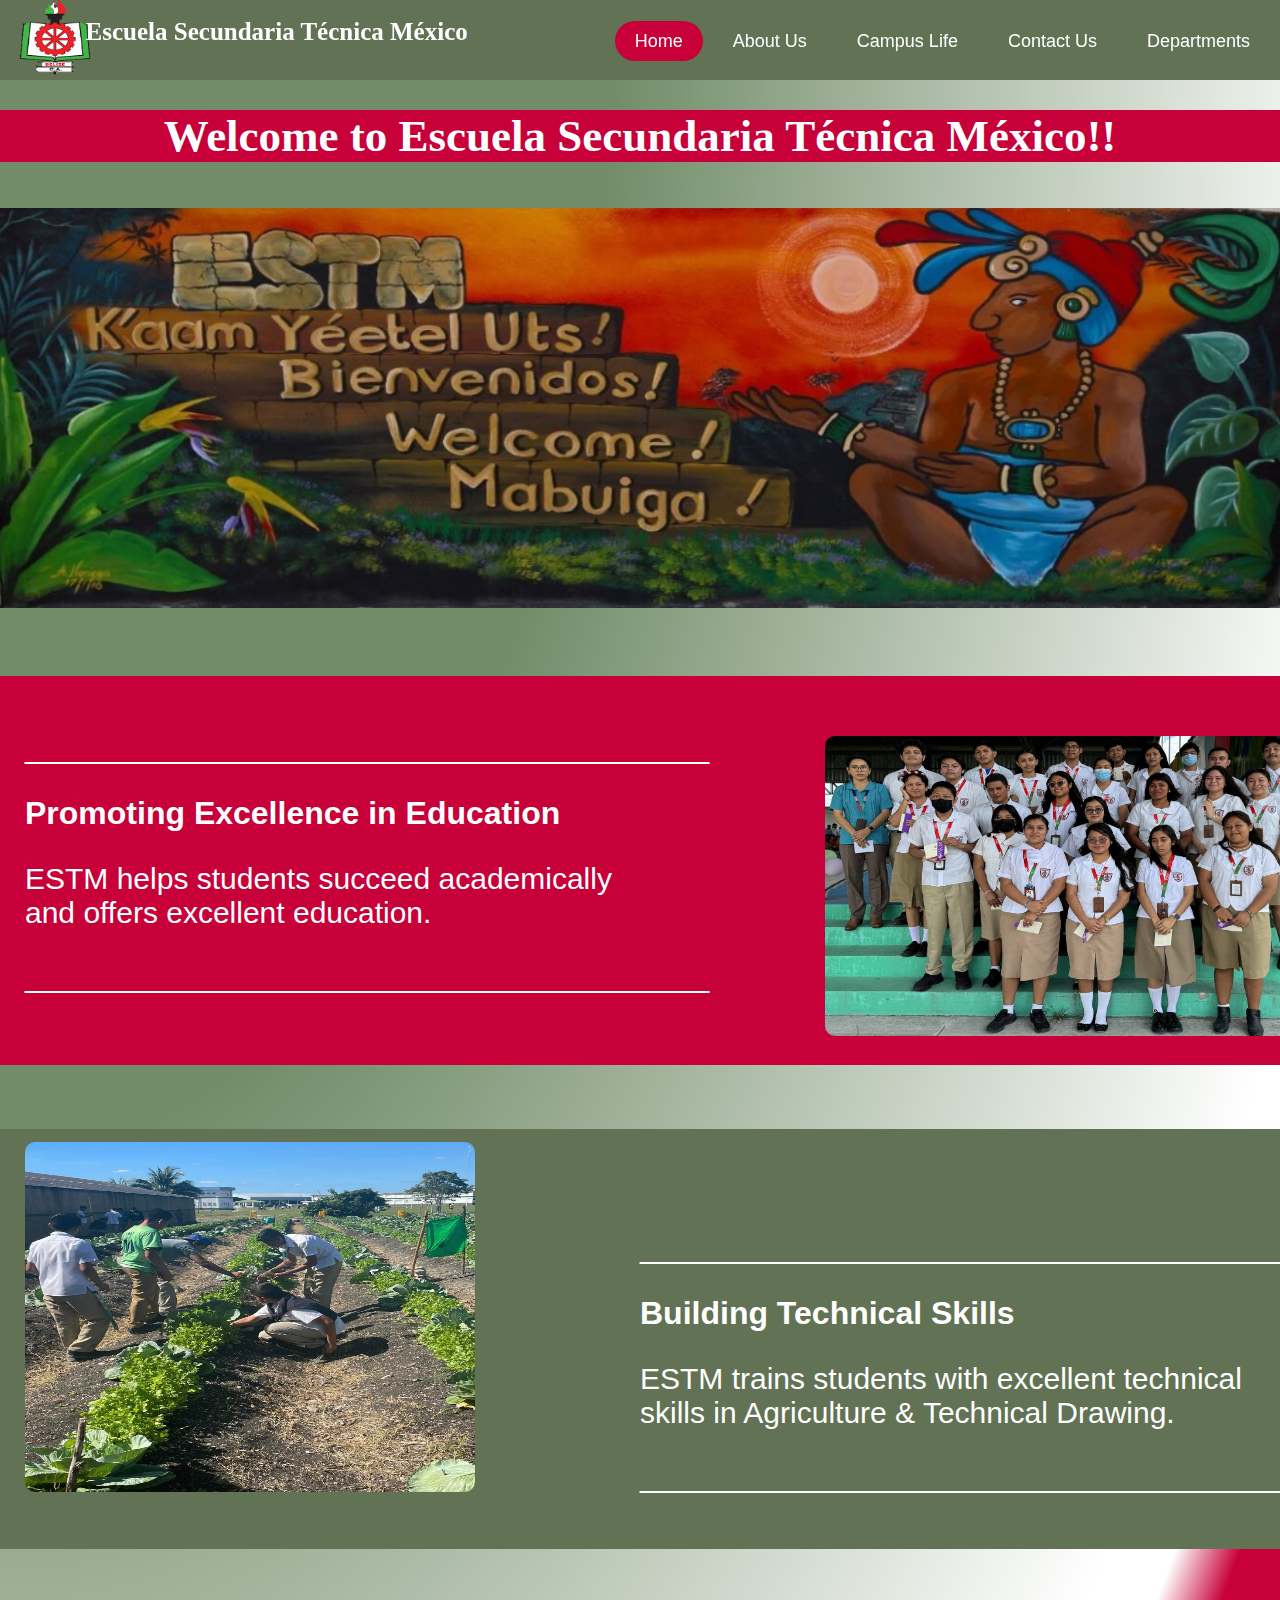
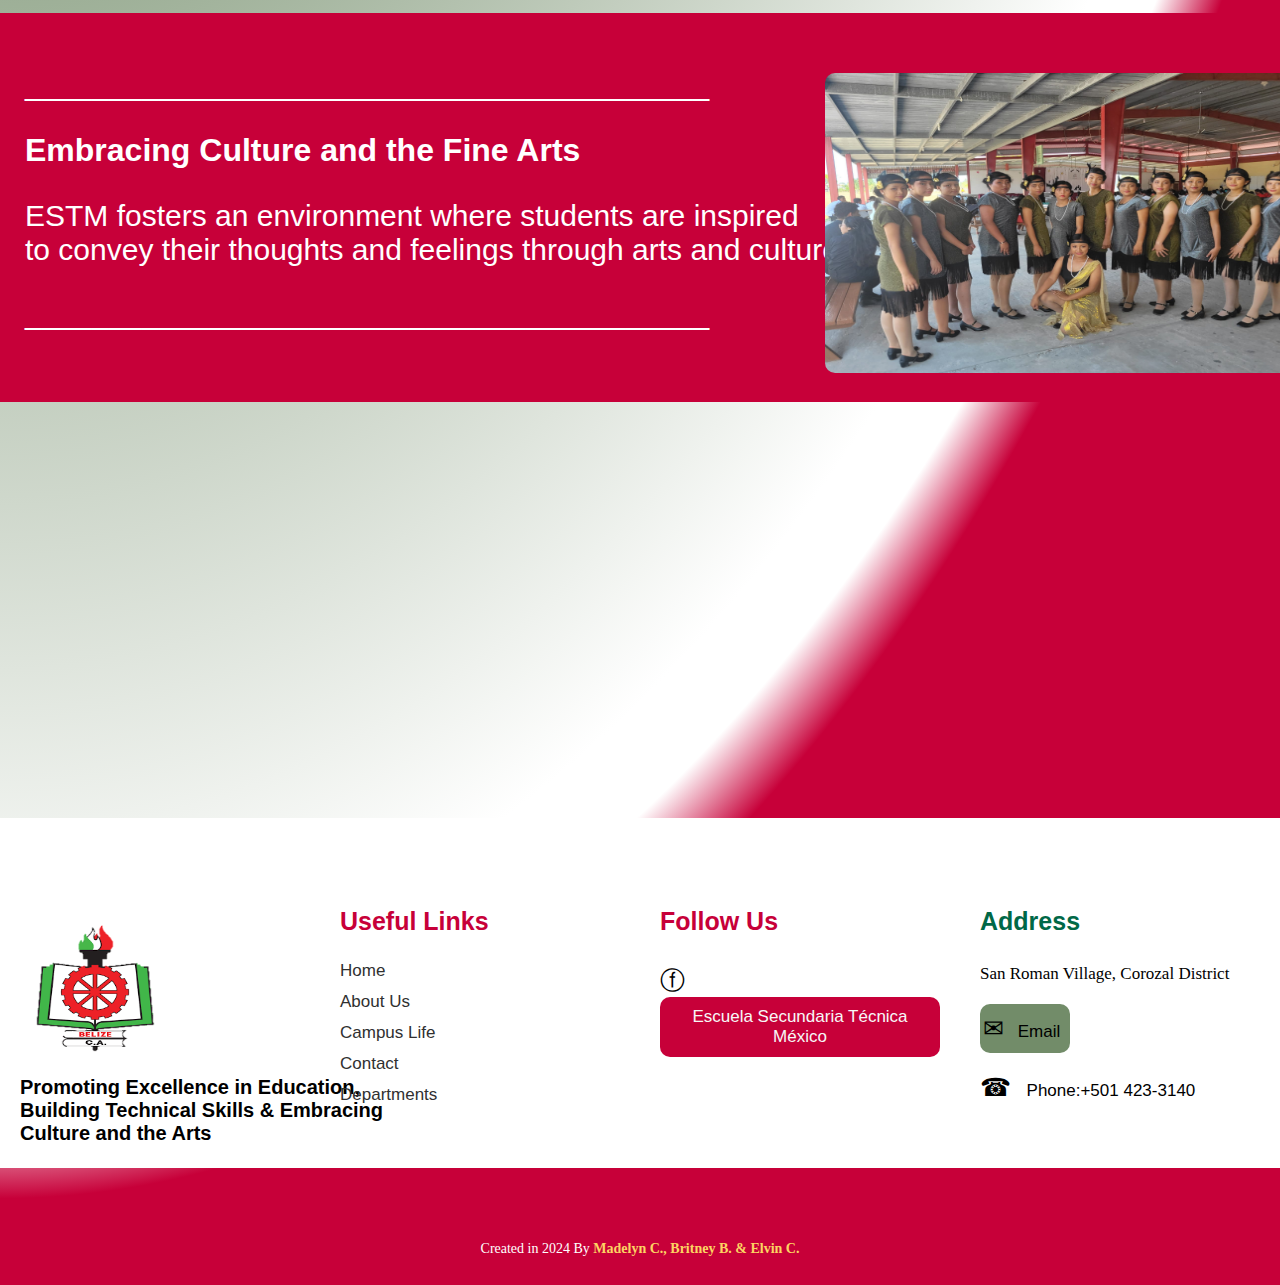
<file: Index.html>
<!DOCTYPE html>
<Html lang="en">
<Head>
    <meta charset="UTF-8">
    <meta http-equiv="X-UA-Compatible" content="IE=edge">
    <Title> Home </Title>
    <link rel="icon" type="x-icon" href="logo3.jpg.png";>
    <script src="./hp.js" defer> </script>
    <link rel="stylesheet" href="Homepagedes.css">
</Head>
<Body>



<Header class="header">
<Div>

    <a href="Index.html" class="logo">
        <img src="logo3.jpg.png" alt="logo"
        width="90" height="90">
      </a>
      <a href="Index.html" <h4 class="topic"> Escuela Secundaria Técnica México</h4> </a>
  <Ul>
    

    <li><a href="Index.html" class="activeb"> Home </a></li>
    <li><a href="AboutUs.html"> About Us </a></li>
    <li><a href="CampusL.html"> Campus Life </a></li>
    <li><a href="Contact.html"> Contact Us </a></li>
    <li><a href="Departments.html"> Departments </a></li>

    
   
  </Ul>
</Div>
</Header>

<br>
<br>
<Br>
<Br>
<Br>

<Center><H1 class="WC"> Welcome to Escuela Secundaria Técnica México!! </H1> </Center>
<Br>
<Div class="bordban">

<Center> <img src="estmbanner.jpg" class="ban"> </Center>

</Div>



<div class="section1">
    <Div class="text">
    <p class="P">_________________________________________</p>
    <h2>Promoting Excellence in Education</h2>
    <pre class="Pre">ESTM helps students succeed academically 
and offers excellent education.</pre>
<p class="P">_________________________________________</p>
<img src="ac.jpg" class="ac"> 

    </Div>
</div>

<div class="section">
    <Div class="text">
    <img src="agric.jpg" class="ag"> 
    <Div class="T">
    <Left><p class="P">_________________________________________</p>
    <h2>Building Technical Skills</h2>
    <pre class="Pre">ESTM trains students with excellent technical 
skills in Agriculture & Technical Drawing.</pre>
<p class="P">_________________________________________</p> </Left>
</Div>
    </Div>
</div>

<div class="section1">
    <Div class="text">
    <p class="P">_________________________________________</p>
    <h2>Embracing Culture and the Fine Arts</h2>
    <pre class="Pre">ESTM fosters an environment where students are inspired 
to convey their thoughts and feelings through arts and culture.</pre>
<p class="P">_________________________________________</p>
<img src="art.jpg" class="ac"> 

    </Div>
</div>





<Br>
<Br>



</div>




<footer id="footer">
    <div class="container">
        <div class="row">
            <div class="column">
                <br>
                <a href="HomePage.html"><img src="logo3.jpg.png" alt="" class="img-fluid logo-footer"></a>
              <div class="footer-about">
                  <pre class="abt"">Promoting Excellence in Education, 
Building Technical Skills & Embracing 
Culture and the Arts  </pre>
              </div>

            </div>
            <div class="column">
                <div class="useful-link">
                    <h2>Useful Links</h2>
                    <div class="use-links">
                        <li><a href="HomePage.html"><i class="fa-solid fa-angles-right"></i> Home</a></li>
                        <li><a href="AboutUs.html"><i class="fa-solid fa-angles-right"></i> About Us</a></li>
                        <li><a href="CampusL.html"><i class="fa-solid fa-angles-right"></i> Campus Life </a></li>
                        <li><a href="Contact.html"><i class="fa-solid fa-angles-right"></i> Contact</a></li>
                        <li><a href="Departments.html"><i class="fa-solid fa-angles-right"></i> Departments</a></li>
                    </div>
                </div>

            </div>
            <div class="column">
                <div class="social-links">
                    <h2>Follow Us</h2>
                    <p>
                        <span class="contact-icon facebook-icon" >ⓕ</span>
                     <Button class="BFB">   
                        <a href="https://www.facebook.com/people/Escuela-Secundaria-T%C3%A9cnica-M%C3%A9xico-ESTM/100057288016719/" class="link1">Escuela Secundaria Técnica México</a>
                     </Button>
                    </p>
                </div>
            

            </div>
            <div class="column">
                <div class="address">
                    <h2>Address</h2>
                   
                    <div class="address-links">
                        <li class="address1"><i class="fa-solid fa-location-dot">
                           </i> San Roman Village, Corozal District </li>
                           <p>
                            <Button class="BFB2"><span class="contact-icon">✉</span>
                            <a href="mailto:estm83@estm.edu.bz.com" class="link"> Email</a></Button>
                
                        </p>
                        <p>
                            <span class="contact-icon">☎</span>
                            <a href="tel:+501 423-3140" class="link">Phone:+501 423-3140 </a>
                        </p> 
                    
                </div>
            </div>
          
        </div>
    </div>

</footer>
<!-- footer section end -->
<!-- footer copy right section start -->
<section id="copy-right">
    <div class="copy-right-sec"><i class="fa-solid fa-copyright"></i>  
       Created in 2024 By <a href="https://www.instagram.com/frxnlynyn/">Madelyn C., Britney B. & Elvin C.</a> 


    </div>







</Body>
</Html>
</file>
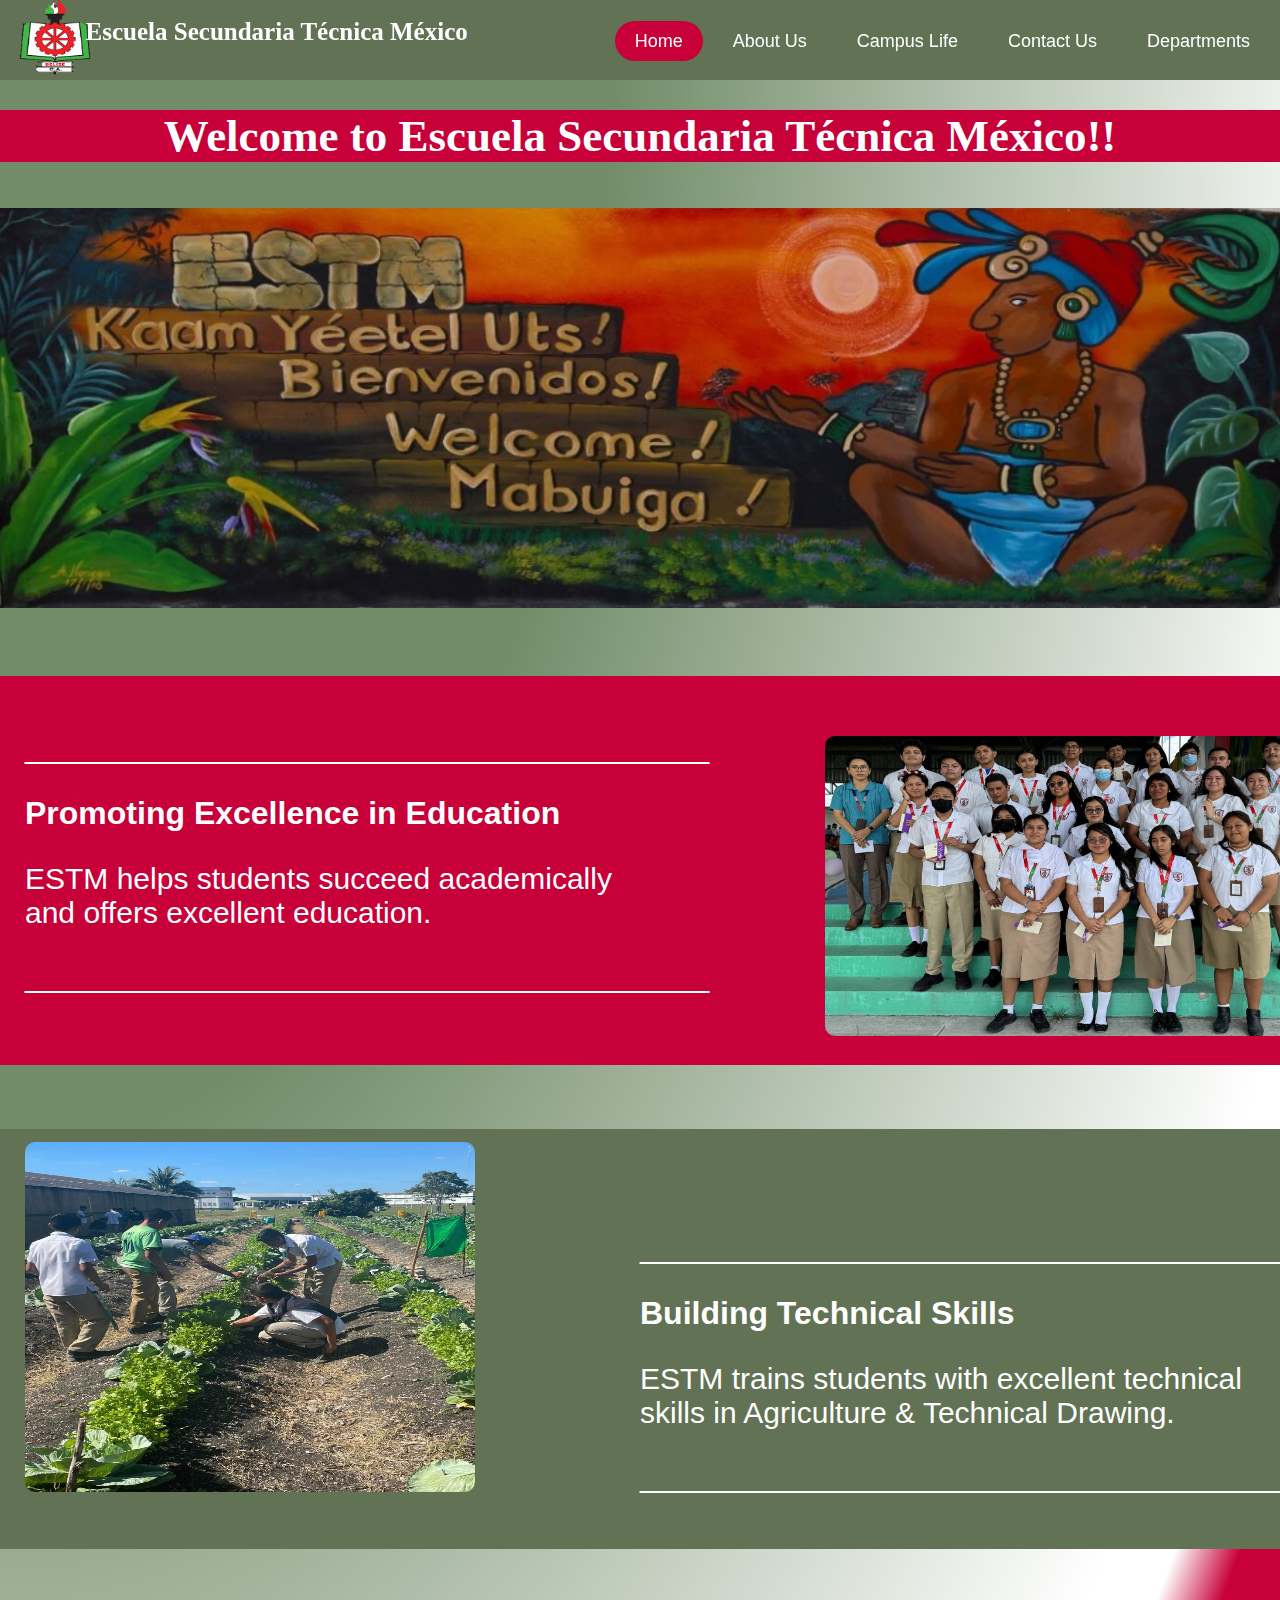
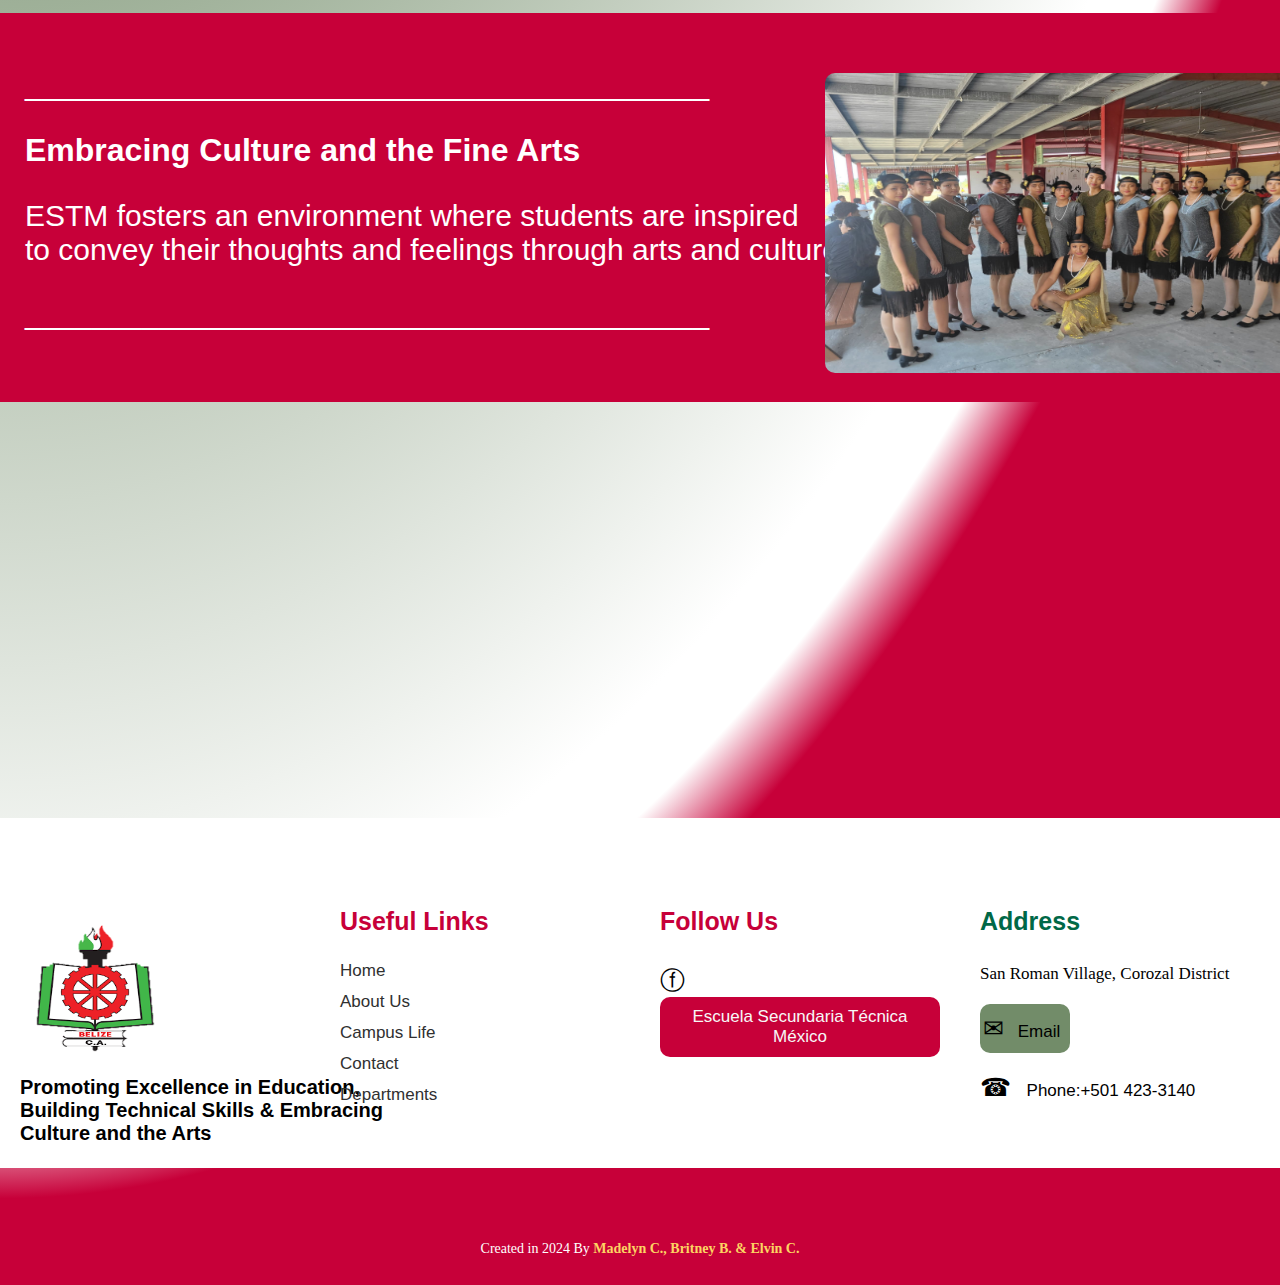
<file: index.html>
<!DOCTYPE html>
<Html lang="en">
<Head>
    <meta charset="UTF-8">
    <meta http-equiv="X-UA-Compatible" content="IE=edge">
    <Title> Home </Title>
    <link rel="icon" type="x-icon" href="logo3.jpg.png";>
    <script src="./hp.js" defer> </script>
    <link rel="stylesheet" href="Homepagedes.css">
</Head>
<Body>



<Header class="header">
<Div>

    <a href="index.html" class="logo">
        <img src="logo3.jpg.png" alt="logo"
        width="90" height="90">
      </a>
      <a href="index.html" <h4 class="topic"> Escuela Secundaria Técnica México</h4> </a>
  <Ul>
    

    <li><a href="index.html" class="activeb"> Home </a></li>
    <li><a href="AboutUs.html"> About Us </a></li>
    <li><a href="CampusL.html"> Campus Life </a></li>
    <li><a href="Contact.html"> Contact Us </a></li>
    <li><a href="Departments.html"> Departments </a></li>

    
   
  </Ul>
</Div>
</Header>

<br>
<br>
<Br>
<Br>
<Br>

<Center><H1 class="WC"> Welcome to Escuela Secundaria Técnica México!! </H1> </Center>
<Br>
<Div class="bordban">

<Center> <img src="estmbanner.jpg" class="ban"> </Center>

</Div>



<div class="section1">
    <Div class="text">
    <p class="P">_________________________________________</p>
    <h2>Promoting Excellence in Education</h2>
    <pre class="Pre">ESTM helps students succeed academically 
and offers excellent education.</pre>
<p class="P">_________________________________________</p>
<img src="ac.jpg" class="ac"> 

    </Div>
</div>

<div class="section">
    <Div class="text">
    <img src="agric.jpg" class="ag"> 
    <Div class="T">
    <Left><p class="P">_________________________________________</p>
    <h2>Building Technical Skills</h2>
    <pre class="Pre">ESTM trains students with excellent technical 
skills in Agriculture & Technical Drawing.</pre>
<p class="P">_________________________________________</p> </Left>
</Div>
    </Div>
</div>

<div class="section1">
    <Div class="text">
    <p class="P">_________________________________________</p>
    <h2>Embracing Culture and the Fine Arts</h2>
    <pre class="Pre">ESTM fosters an environment where students are inspired 
to convey their thoughts and feelings through arts and culture.</pre>
<p class="P">_________________________________________</p>
<img src="art.jpg" class="ac"> 

    </Div>
</div>





<Br>
<Br>



</div>




<footer id="footer">
    <div class="container">
        <div class="row">
            <div class="column">
                <br>
                <a href="HomePage.html"><img src="logo3.jpg.png" alt="" class="img-fluid logo-footer"></a>
              <div class="footer-about">
                  <pre class="abt"">Promoting Excellence in Education, 
Building Technical Skills & Embracing 
Culture and the Arts  </pre>
              </div>

            </div>
            <div class="column">
                <div class="useful-link">
                    <h2>Useful Links</h2>
                    <div class="use-links">
                        <li><a href="HomePage.html"><i class="fa-solid fa-angles-right"></i> Home</a></li>
                        <li><a href="AboutUs.html"><i class="fa-solid fa-angles-right"></i> About Us</a></li>
                        <li><a href="CampusL.html"><i class="fa-solid fa-angles-right"></i> Campus Life </a></li>
                        <li><a href="Contact.html"><i class="fa-solid fa-angles-right"></i> Contact</a></li>
                        <li><a href="Departments.html"><i class="fa-solid fa-angles-right"></i> Departments</a></li>
                    </div>
                </div>

            </div>
            <div class="column">
                <div class="social-links">
                    <h2>Follow Us</h2>
                    <p>
                        <span class="contact-icon facebook-icon" >ⓕ</span>
                     <Button class="BFB">   
                        <a href="https://www.facebook.com/people/Escuela-Secundaria-T%C3%A9cnica-M%C3%A9xico-ESTM/100057288016719/" class="link1">Escuela Secundaria Técnica México</a>
                     </Button>
                    </p>
                </div>
            

            </div>
            <div class="column">
                <div class="address">
                    <h2>Address</h2>
                   
                    <div class="address-links">
                        <li class="address1"><i class="fa-solid fa-location-dot">
                           </i> San Roman Village, Corozal District </li>
                           <p>
                            <Button class="BFB2"><span class="contact-icon">✉</span>
                            <a href="mailto:estm83@estm.edu.bz.com" class="link"> Email</a></Button>
                
                        </p>
                        <p>
                            <span class="contact-icon">☎</span>
                            <a href="tel:+501 423-3140" class="link">Phone:+501 423-3140 </a>
                        </p> 
                    
                </div>
            </div>
          
        </div>
    </div>

</footer>
<!-- footer section end -->
<!-- footer copy right section start -->
<section id="copy-right">
    <div class="copy-right-sec"><i class="fa-solid fa-copyright"></i>  
       Created in 2024 By <a href="https://www.instagram.com/frxnlynyn/">Madelyn C., Britney B. & Elvin C.</a> 


    </div>







</Body>
</Html>
</file>
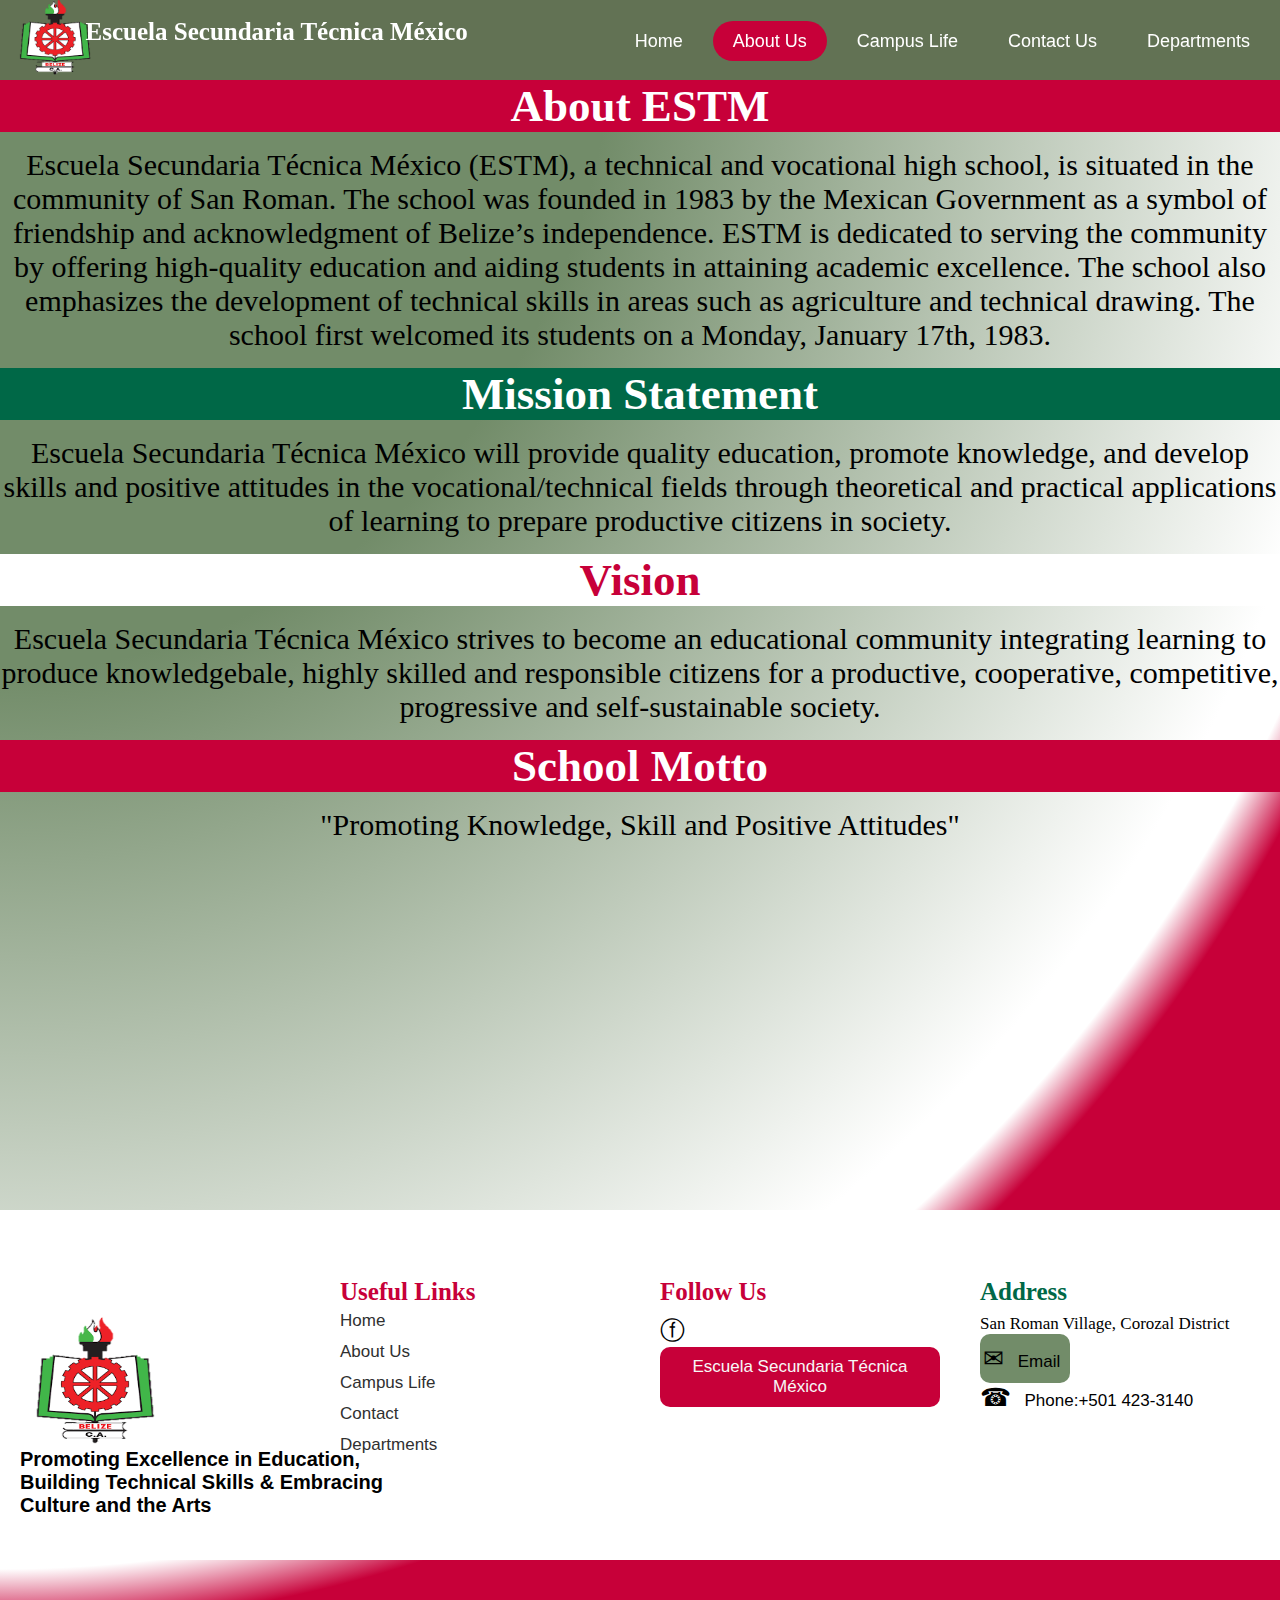
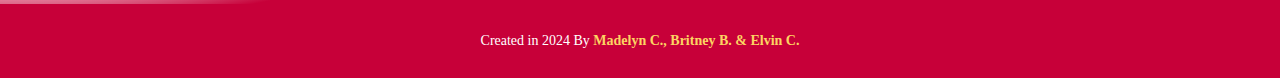
<file: AboutUs.html>
<!DOCTYPE html>
<Html lang="en">
<Head>
    <meta charset="UTF-8">
    <meta http-equiv="X-UA-Compatible" content="IE=edge">
    <Title> About Us </Title>
    <link rel="icon" type="x-icon" href="logo3.jpg.png";>
    <script src="./hp.js" defer> </script>
    <link rel="stylesheet" href="aboutusdes.css">
</Head>
<Body>



 <Header class="header">
<Div>

    <a href="index.html" class="logo">
        <img src="logo3.jpg.png" alt="logo"
        width="90" height="90">
      </a>
      <a href="index.html" <h4 class="topic"> Escuela Secundaria Técnica México</h4> </a>
      
  <Ul>
    

    <li><a href="index.html"> Home </a></li>
    <li><a href="AboutUs.html" class="activeb"> About Us </a></li>
    <li><a href="CampusL.html"> Campus Life </a></li>
    <li><a href="Contact.html"> Contact Us </a></li>
    <li><a href="Departments.html"> Departments </a></li>
    
    
  </Ul>
</Div>
</Header> 


<Br>
<Br>
<Br>
<Br>
<Br>


<Center> <H1 style="background-color:#C70039; color: white; font-weight: bold; font-size: 45px; font-family: 'Times New Roman', Times, serif; "> About ESTM  </H1></Center>
<br>
<Center><P style="font-size: 30px; font-family: Georgia, 'Times New Roman', Times, serif;"> 
  Escuela Secundaria Técnica México (ESTM), a technical and vocational high school, is situated in the community of San Roman. 
  The school was founded in 1983 by the Mexican Government as a symbol of friendship and acknowledgment of Belize’s independence.
  ESTM is dedicated to serving the community by offering high-quality education and aiding students in attaining academic excellence. 
  The school also emphasizes the development of technical skills in areas such as agriculture and technical drawing.
  The school first welcomed its students on a Monday, January 17th, 1983.</P></Center>

  <br>


  <Center> <H1 style="background-color:#006847; color: white; font-weight: bold; font-size: 45px; font-family: 'Times New Roman', Times, serif; "> Mission Statement </H1></Center>
  <Br>
  <Center><P style="font-size: 30px; font-family: Georgia, 'Times New Roman', Times, serif;"> 
    Escuela Secundaria Técnica México will provide quality education, promote knowledge, and develop skills and positive attitudes in the 
    vocational/technical fields through theoretical and practical applications of learning to prepare productive citizens in society.</P></Center>
  
<Br>

  <Center> <H1 style="background-color:white; color: #C70039; font-weight: bold; font-size: 45px; font-family: 'Times New Roman', Times, serif; "> Vision </H1></Center>
  <Br>
  <Center><P style="font-size: 30px; font-family: Georgia, 'Times New Roman', Times, serif;"> 
    Escuela Secundaria Técnica México strives to become an educational community integrating learning to produce knowledgebale, highly skilled
    and responsible citizens for a productive, cooperative, competitive, progressive and self-sustainable society.</P></Center>

<Br>

<Center> <H1 style="background-color:#C70039; color: white; font-weight: bold; font-size: 45px; font-family: 'Times New Roman', Times, serif; "> School Motto </H1></Center>
<Br>
<Center><P style="font-size: 30px; font-family: Georgia, 'Times New Roman', Times, serif;"> 
"Promoting Knowledge, Skill and Positive Attitudes"</P></Center>

<Br>
  




<br>
<br>

<footer id="footer">
    <div class="container">
        <div class="row">
            <div class="column">
                <br>
                <a href="HomePage.html"><img src="logo3.jpg.png" alt="" class="img-fluid logo-footer"></a>
              <div class="footer-about">
                  <pre class="abt"">Promoting Excellence in Education, 
Building Technical Skills & Embracing 
Culture and the Arts  </pre>
              </div>

            </div>
            <div class="column">
                <div class="useful-link">
                    <h2>Useful Links</h2>
                    <div class="use-links">
                        <li><a href="HomePage.html"><i class="fa-solid fa-angles-right"></i> Home</a></li>
                        <li><a href="AboutUs.html"><i class="fa-solid fa-angles-right"></i> About Us</a></li>
                        <li><a href="CampusL.html"><i class="fa-solid fa-angles-right"></i> Campus Life </a></li>
                        <li><a href="Contact.html"><i class="fa-solid fa-angles-right"></i> Contact</a></li>
                        <li><a href="Departments.html"><i class="fa-solid fa-angles-right"></i> Departments</a></li>
                    </div>
                </div>

            </div>
            <div class="column">
                <div class="social-links">
                    <h2>Follow Us</h2>
                    <p>
                        <span class="contact-icon facebook-icon" >ⓕ</span>
                     <Button class="BFB">   
                        <a href="https://www.facebook.com/people/Escuela-Secundaria-T%C3%A9cnica-M%C3%A9xico-ESTM/100057288016719/" class="link1">Escuela Secundaria Técnica México</a>
                     </Button>
                    </p>
                </div>
            

            </div>
            <div class="column">
                <div class="address">
                    <h2>Address</h2>
                   
                    <div class="address-links">
                        <li class="address1"><i class="fa-solid fa-location-dot">
                           </i> San Roman Village, Corozal District </li>
                           <p>
                            <Button class="BFB2"><span class="contact-icon">✉</span>
                            <a href="mailto:estm83@estm.edu.bz.com" class="link"> Email</a></Button>
                
                        </p>
                        <p>
                            <span class="contact-icon">☎</span>
                            <a href="tel:+501 423-3140" class="link">Phone:+501 423-3140 </a>
                        </p> 
                    
                </div>
            </div>
          
        </div>
    </div>

</footer>
<!-- footer section end -->
<!-- footer copy right section start -->
<section id="copy-right">
    <div class="copy-right-sec"><i class="fa-solid fa-copyright"></i>  
       Created in 2024 By <a href="https://www.instagram.com/frxnlynyn/">Madelyn C., Britney B. & Elvin C.</a> 


    </div>




</Body>
</Html>
</file>
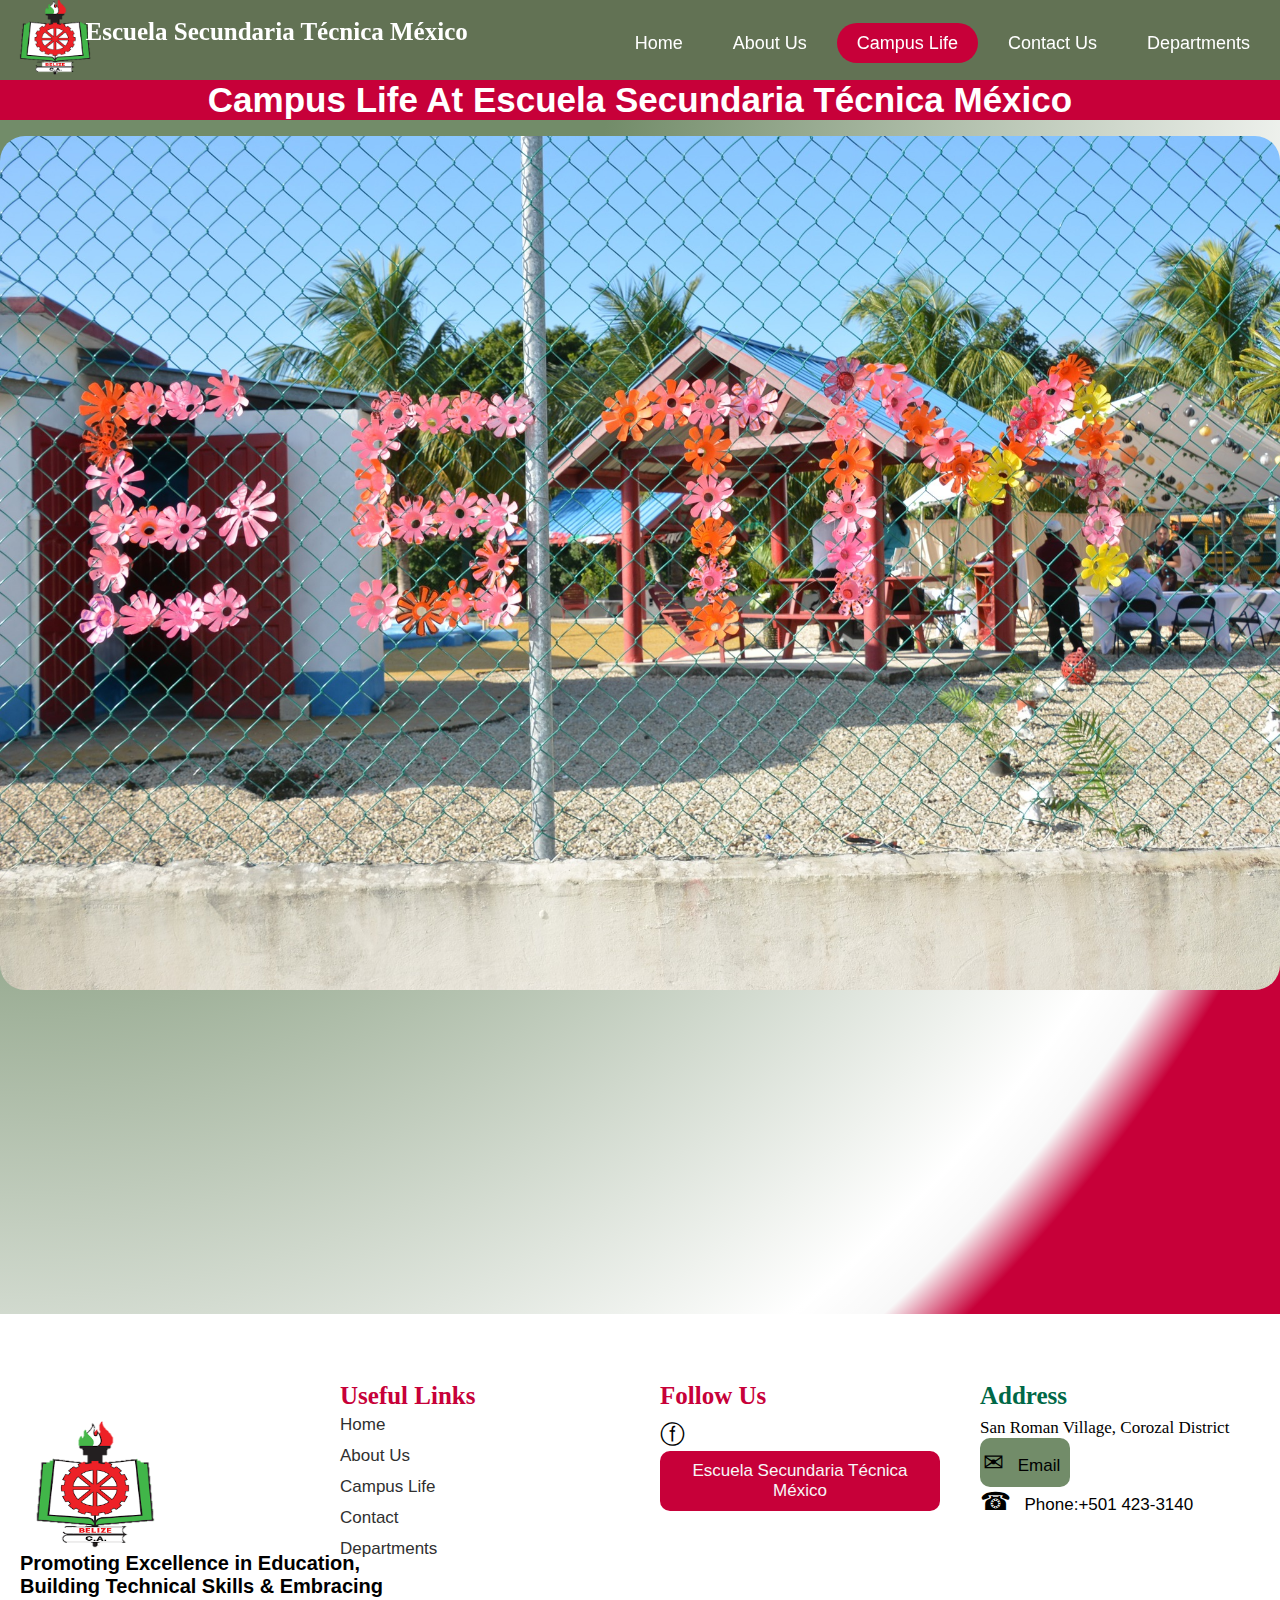
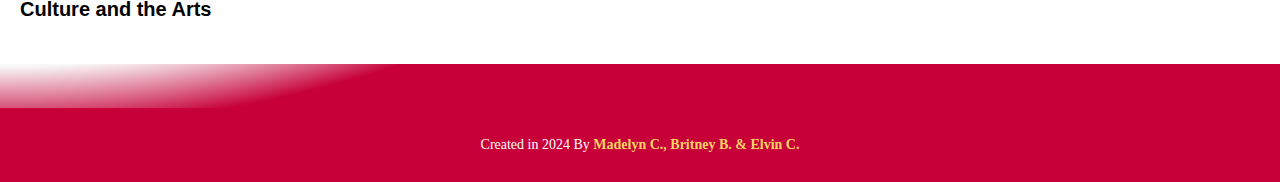
<file: CampusL.html>
<!DOCTYPE html>
<Html lang="en">
<Head>
    <meta charset="UTF-8">
    <meta http-equiv="X-UA-Compatible" content="IE=edge">
    <Title> Campus Life</Title>
    <link rel="icon" type="x-icon" href="logo3.jpg.png";>
    <script src="./hp.js" defer> </script>
    <link rel="stylesheet" href="CampusL.css">
</Head>
<Body>



  <Header class="header">
<Div >

    <a href="index.html" class="logo">
        <img src="logo3.jpg.png" alt="logo"
        width="90" height="90">
      </a>
      <a href="index.html" <h4 class="topic"> Escuela Secundaria Técnica México</h4> </a>
  <Ul>
  

    <li><a href="index.html" > Home </a></li>
    <li><a href="AboutUs.html"> About Us </a></li>
    <li><a href="CampusL.html"class="activeb"> Campus Life </a></li>
    <li><a href="Contact.html"> Contact Us </a></li>
    <li><a href="Departments.html"> Departments </a></li>
   
    
   
  </Ul>
</Div>
</Header>

<br>
<br>
<br>
<br>
<br>

<Center><H1 class="WC"> Campus Life At Escuela Secundaria Técnica México </H1></Center>
<Br>

<div class="slideshow-container">
  <div class="slide active">
  <img src="ESTMR.jpg" alt="Image 1">
  </div>

  <div class="slide">
  <img src="welcome.jpg" alt="Image 2">
  </div>

  <div class="slide">
  <img src="DAWEEK1.jpg" alt="Image 3">
  </div>

  <div class="slide">
  <img src="DAWEEK2.jpg" alt="Image 4">
  </div>

  <div class="slide">
  <img src="Math2024.jpg" alt="Image 5">
  </div>

  <div class="slide">
  <img src="MARCHBD.jpg" alt="Image 6">
  </div>

  <div class="slide">
  <img src="MARCHBD1.jpg" alt="Image 7">
  </div>

  <div class="slide">
  <img src="BAPPS.jpg" alt="Image 8">
  </div>

  <div class="slide">
  <img src="B31.jpg" alt="Image 9">
  </div>

  <div class="slide">
  <img src="BaseballT.jpg" alt="Image 10">
  </div>

</div>


<footer id="footer">
    <div class="container">
        <div class="row">
            <div class="column">
                <br>
                <a href="HomePage.html"><img src="logo3.jpg.png" alt="" class="img-fluid logo-footer"></a>
              <div class="footer-about">
                  <pre class="abt"">Promoting Excellence in Education, 
Building Technical Skills & Embracing 
Culture and the Arts  </pre>
              </div>

            </div>
            <div class="column">
                <div class="useful-link">
                    <h2>Useful Links</h2>
                    <div class="use-links">
                        <li><a href="HomePage.html"><i class="fa-solid fa-angles-right"></i> Home</a></li>
                        <li><a href="AboutUs.html"><i class="fa-solid fa-angles-right"></i> About Us</a></li>
                        <li><a href="CampusL.html"><i class="fa-solid fa-angles-right"></i> Campus Life </a></li>
                        <li><a href="Contact.html"><i class="fa-solid fa-angles-right"></i> Contact</a></li>
                        <li><a href="Departments.html"><i class="fa-solid fa-angles-right"></i> Departments</a></li>
                    </div>
                </div>

            </div>
            <div class="column">
                <div class="social-links">
                    <h2>Follow Us</h2>
                    <p>
                        <span class="contact-icon facebook-icon" >ⓕ</span>
                     <Button class="BFB">   
                        <a href="https://www.facebook.com/people/Escuela-Secundaria-T%C3%A9cnica-M%C3%A9xico-ESTM/100057288016719/" class="link1">Escuela Secundaria Técnica México</a>
                     </Button>
                    </p>
                </div>
            

            </div>
            <div class="column">
                <div class="address">
                    <h2>Address</h2>
                   
                    <div class="address-links">
                        <li class="address1"><i class="fa-solid fa-location-dot">
                           </i> San Roman Village, Corozal District </li>
                           <p>
                            <Button class="BFB2"><span class="contact-icon">✉</span>
                            <a href="mailto:estm83@estm.edu.bz.com" class="link"> Email</a></Button>
                
                        </p>
                        <p>
                            <span class="contact-icon">☎</span>
                            <a href="tel:+501 423-3140" class="link">Phone:+501 423-3140 </a>
                        </p> 
                    
                </div>
            </div>
          
        </div>
    </div>

</footer>
<!-- footer section end -->
<!-- footer copy right section start -->
<section id="copy-right">
    <div class="copy-right-sec"><i class="fa-solid fa-copyright"></i>  
       Created in 2024 By <a href="https://www.instagram.com/frxnlynyn/">Madelyn C., Britney B. & Elvin C.</a> 


    </div>





</Body>
</Html>
</file>
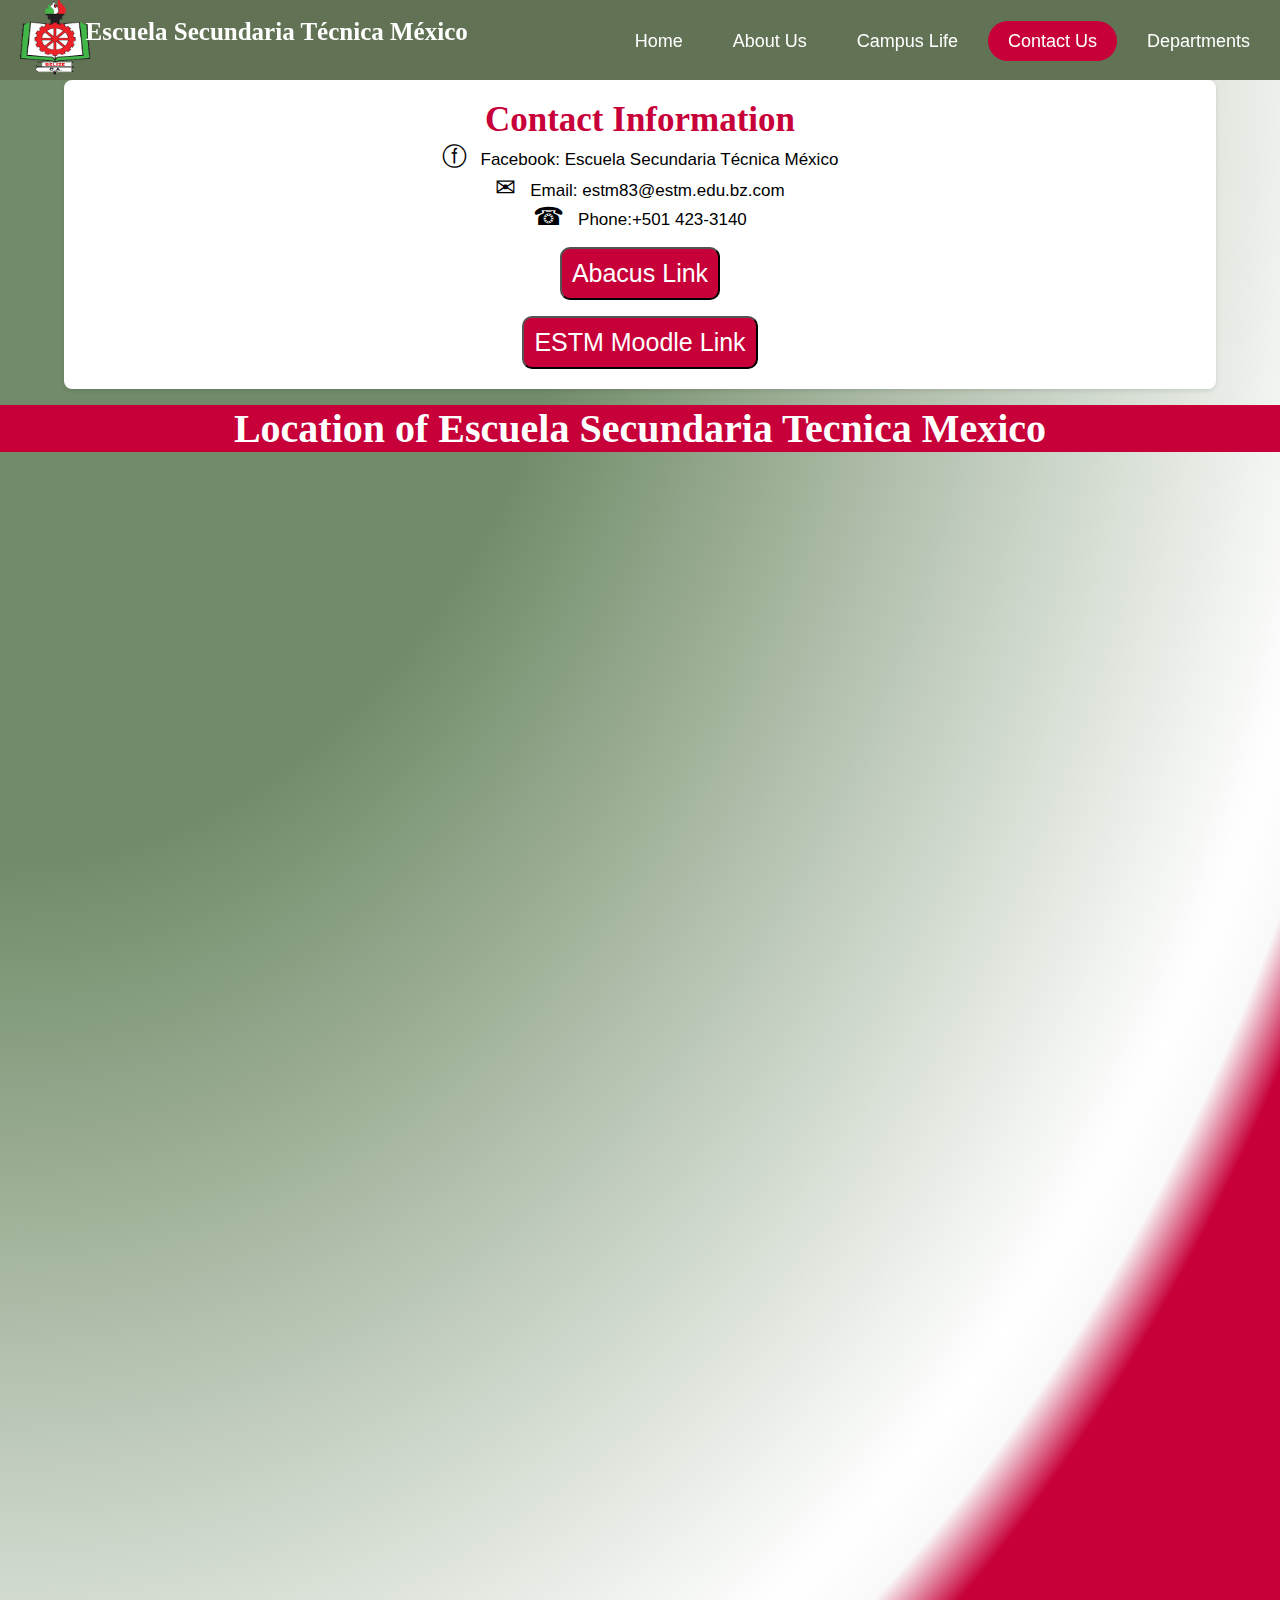
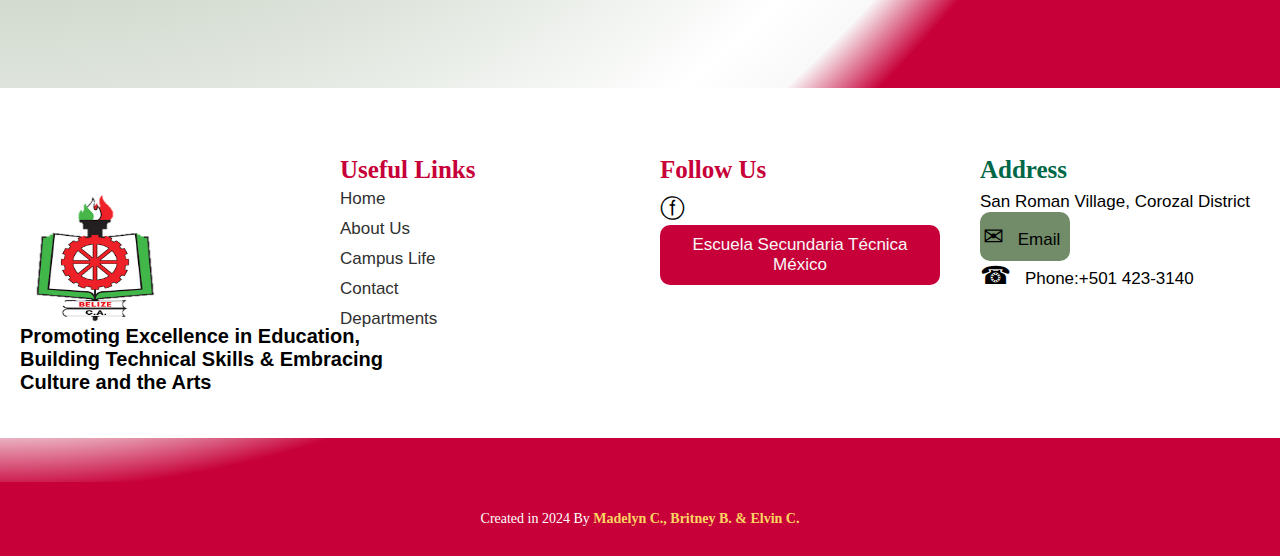
<file: Contact.html>
<!DOCTYPE html>
<Html lang="en">
<Head>
    <meta charset="UTF-8">
    <meta http-equiv="X-UA-Compatible" content="IE=edge">
    <Title> Contact </Title>
    <link rel="icon" type="x-icon" href="logo3.jpg.png";>
    <script src="./hp.js" defer> </script>
    <link rel="stylesheet" href="contactdes.css">
</Head>
<Body>



<Header class="header">
<Div>

    <a href="index.html" class="logo">
        <img src="logo3.jpg.png" alt="logo"
        width="90" height="90">
      </a>
      <a href="index.html" <h4 class="topic"> Escuela Secundaria Técnica México</h4> </a>
      
  <Ul>

    <li><a href="index.html" > Home </a></li>
    <li><a href="AboutUs.html"> About Us </a></li>
    <li><a href="CampusL.html"> Campus Life </a></li>
    <li><a href="Contact.html" class="activeb"> Contact Us </a></li>
    <li><a href="Departments.html"> Departments </a></li>

    
  </Ul>
</Header>


<br>
<br>
<br>
<br>
<br>


  <body class="cbody">
    <div class="contact-container">
       <Center><h1 style="font-size: 35px; font-family: 'Times New Roman', Times, serif; font-weight: bold;">Contact Information</h1>
        <p>
            <span class="contact-icon facebook-icon" >ⓕ</span>
            <a href="https://www.facebook.com/people/Escuela-Secundaria-T%C3%A9cnica-M%C3%A9xico-ESTM/100057288016719/" class="link">Facebook: Escuela Secundaria Técnica México</a>
        </p>
    
        <p>
            <span class="contact-icon">✉</span>
            <a href="mailto:estm83@estm.edu.bz.com" class="link"> Email: estm83@estm.edu.bz.com </a>

        </p>
        <p>
            <span class="contact-icon">☎</span>
            <a href="tel:+501 423-3140" class="link">Phone:+501 423-3140 </a>
        </p> 
<Br>
        <p>
          <Button class="AB" > <a href="http://abacus.estm.edu.bz/login/auth" class="link3"> Abacus Link </a> </Button>
        </p>

        <Br>

        <p>
          <Button class="AB"> <a href="https://ols.estm.edu.bz/" class="link3"> ESTM Moodle Link </a> </Button>
        </p>
      
      
      
      
      </Center> 
    </div>


<Br>

<Center> <H1 style="font-size: 40px; background-color:#C70039; font-weight: bold; color: white; font-family: 'Times New Roman', Times, serif;"> Location of Escuela Secundaria Tecnica Mexico</H1></Center>
<Br>
<Center>
<div style="max-width:100%;overflow:hidden;color:red;width:800px;height:900px; border-radius: 25px;">
<div id="gmap-canvas" style="height:100%; width:100%;max-width:100%;"><iframe style="height:100%;width:100%;border:0;" 
  frameborder="0" src="https://www.google.com/maps/embed/v1/place?q=Escuela+Secundaria+Técnica+México,
  +San+Roman,+Belize&key=AIzaSyBFw0Qbyq9zTFTd-tUY6dZWTgaQzuU17R8"></iframe></div><a class="from-embedmap-code" 
  href="https://www.bootstrapskins.com/themes" id="auth-map-data">premium bootstrap themes</a><style>
  #gmap-canvas img.text-marker{max-width:none!important;background:none!important;}img{max-width:none}
  </style></div>
</Center>




<footer id="footer">
  <div class="container">
      <div class="row">
          <div class="column">
              <br>
              <a href="HomePage.html"><img src="logo3.jpg.png" alt="" class="img-fluid logo-footer"></a>
            <div class="footer-about">
                <pre class="abt"">Promoting Excellence in Education, 
Building Technical Skills & Embracing 
Culture and the Arts  </pre>
            </div>

          </div>
          <div class="column">
              <div class="useful-link">
                  <h2>Useful Links</h2>
                  <div class="use-links">
                      <li><a href="HomePage.html"><i class="fa-solid fa-angles-right"></i> Home</a></li>
                      <li><a href="AboutUs.html"><i class="fa-solid fa-angles-right"></i> About Us</a></li>
                      <li><a href="CampusL.html"><i class="fa-solid fa-angles-right"></i> Campus Life </a></li>
                      <li><a href="Contact.html"><i class="fa-solid fa-angles-right"></i> Contact</a></li>
                      <li><a href="Departments.html"><i class="fa-solid fa-angles-right"></i> Departments</a></li>
                  </div>
              </div>

          </div>
          <div class="column">
              <div class="social-links">
                  <h2>Follow Us</h2>
                  <p>
                      <span class="contact-icon facebook-icon" >ⓕ</span>
                   <Button class="BFB">   
                      <a href="https://www.facebook.com/people/Escuela-Secundaria-T%C3%A9cnica-M%C3%A9xico-ESTM/100057288016719/" class="link1">Escuela Secundaria Técnica México</a>
                   </Button>
                  </p>
              </div>
          

          </div>
          <div class="column">
              <div class="address">
                  <h2>Address</h2>
                 
                  <div class="address-links">
                      <li class="address1"><i class="fa-solid fa-location-dot">
                         </i> San Roman Village, Corozal District </li>
                         <p>
                          <Button class="BFB2"><span class="contact-icon">✉</span>
                          <a href="mailto:estm83@estm.edu.bz.com" class="link"> Email</a></Button>
              
                      </p>
                      <p>
                          <span class="contact-icon">☎</span>
                          <a href="tel:+501 423-3140" class="link">Phone:+501 423-3140 </a>
                      </p> 
                  
              </div>
          </div>
        
      </div>
  </div>

</footer>
<!-- footer section end -->
<!-- footer copy right section start -->
<section id="copy-right">
  <div class="copy-right-sec"><i class="fa-solid fa-copyright"></i>  
     Created in 2024 By <a href="https://www.instagram.com/frxnlynyn/">Madelyn C., Britney B. & Elvin C.</a> 


  </div>









</Body>
</Html>
</file>
<file: Homepagedes.css>
.ban{ width: 100%;
    height: 400px;
     margin-bottom: 5%;
}




.l1 {
    color: #fff;
    font-size: 25px;
    font-family: 'Gill Sans', 'Gill Sans MT', Calibri, 'Trebuchet MS', sans-serif;
}
 
 
 header {
     background-color: #627254;
     width: 100%;
     height: 80px;
     padding: 0 60px;
     position: fixed;
 }
 
 
 .topic{
    color: white;
    margin-top: 1.4%;
    margin-left: 2%;
    position:absolute;
    display: inline-block;
    font-size: 25px;
    font-family:Georgia, 'Times New Roman', Times, serif;
    font-weight: bold;
}
 
 .logo  {
     display: block;
     position: fixed;
     margin-left: -50px;
     margin-top: -15px;
 
 }
 
 ul {
     display: inline-block;
     position: fixed;
     right: 0;
     line-height: 80px;
     margin: 0 0 0 150px;
     padding: 0;
     list-style: none;
 }
 
 ul li {
     float:left;
     font-size: 20px;
     font-family:'Trebuchet MS', 'Lucida Sans Unicode', 'Lucida Grande', 'Lucida Sans', Arial, sans-serif;
 }
 
 ul li a{
     text-decoration: none;
     color: #ffff;
     font-size: 18px;
     margin-right: 10px;
     padding: 10px 20px;  
 }
 
 ul li a:hover {
     background: #C70039;
     border-radius: 20px;
     transition: .02s;
 }
 
 .activeb {
     background-color: #C70039;
     border-radius: 20px;
 }

 body {
    
    margin: 0;
    background-image: radial-gradient(
      120% 100% at top left,
      #728C69 40%,
      white 90%,
      transparent,#c70039 97%
    );
    background-repeat: no-repeat;
   
  }

.WC {color: white;
    background-color: #C70039;
    font-size: 45px;}

 
    p {
        color: #FFFFFF; /* White */
        font-size: 20px;
        font-family: 'Gill Sans', 'Gill Sans MT', Calibri, 'Trebuchet MS', sans-serif;
    }
    .section {
        background-color:#627254;
        padding: 25px;
        margin-bottom: 5%;   
    }

    .section1 {
        background-color:#C70039;
        padding: 25px;
        margin-bottom: 5%;  

    }

    .button {
        background-color: 		#C8C8C8; 
        border: none;
        color: white;
        padding: 15px 32px;
        text-align: center;
        text-decoration: none;
        display: inline-block;
        font-size: 16px;
        margin: 4px 2px;
        border-radius: 5px;
        transition-duration: 0.4s;
        cursor: pointer;
    }
    .button:hover {
        background-color: white;
        color: black;
    }

.P{
    color: white;
    font-size: 30px;
    font-family: 'Gill Sans', 'Gill Sans MT', Calibri, 'Trebuchet MS', sans-serif;
}

.Pre{
    color: white;
    font-size: 30px;
    font-family: 'Gill Sans', 'Gill Sans MT', Calibri, 'Trebuchet MS', sans-serif;
}

h2{
    font-size: 32px;
    font-family: Verdana, Geneva, Tahoma, sans-serif;
    color:white;
}

.ac{border-radius: 10px;
    height: 300px;
    width: 500px;
    margin-left:65% ;
    margin-top: -30%;
}

.ag{border-radius: 10px;
    height: 350px;
    width: 450px;
    margin-right:40% ;
    margin-top: -1%;
    margin-bottom: 4%;
}

.T{
    margin-left: 50%;
    margin-top: -28%;
    margin-bottom: 2%;
}



* {
 
    text-decoration: none;
    -webkit-box-sizing:border-box;
	-moz-box-sizing:border-box;
	-o-box-sizing:border-box;
	-ms-box-sizing:border-box;
	box-sizing:border-box;
   
 }
 
body{
	font-size:14px;
	font-family: poppins;
    margin:0 auto;
	overflow-x:hidden;
    max-width: 1920px;
}

#footer{
    width: 100%;
    height: 350px;
  background-color: #fff;
    
    margin-top: 25%;
    padding-top: 3rem;
    margin-bottom: -20%;
   
}

#footer2{
    margin-top: -5%;
	background: #f7f7f7;
    padding: 3rem;
    margin-top: 0px;
    padding-bottom: 40px;
}

.logo-footer{
	width: 150px;
    height: 150px;
}



.social-links h2{
	padding-bottom: 8px;
	font-size: 25px;
    font-weight: 600;
    color: #c70039;
}






li{
	list-style: none;
}

.useful-link h2{

	font-size: 25px;
    font-weight: 600;
    color: #c70039;
}


.use-links{
	line-height: 30px;
}


.use-links li a{
	color: #303030;
    font-size: 17px;
    font-weight: 500;
    font-family: 'Gill Sans', 'Gill Sans MT', Calibri, 'Trebuchet MS', sans-serif;

}

.use-links li a:hover{
	color: #006847;
}

.address h2{
	padding-bottom:8px;
	font-size: 25px;
    font-weight: 600;
    color: #006847;   
}



.address-links li i:nth-child(1){
	padding-top: 9px;
}

.address-links 

.address1{
	font-weight: 500;
    font-size: 17px;
    color: black;
}



.copy-right-sec{
	padding: 1.8rem;
    background: #c70039;
    color: #fff;
    text-align: center;
    margin-top: 300px;
}

.copy-right-sec a{
	color: #fcd462;
    font-weight: 700;
}

a{text-decoration:none;}



.column {
    float: left;
    width: 25%;
    padding: 20px 20px;  
 }

 .contact-icon {
    font-size: 25px;
    margin-right: 10px;
    color: black;
}

.link {
    font-size: 17px;
    font-family: 'Gill Sans', 'Gill Sans MT', Calibri, 'Trebuchet MS', sans-serif;
    color: black;
}

.link1{color: #f7f7f7;
font-family: 'Gill Sans', 'Gill Sans MT', Calibri, 'Trebuchet MS', sans-serif;
font-size: 17px;}

.facebook-icon {
    color: black;
    size: 20px;
}

.BFB {
    background-color: #C70039;
    color: #f7f7f7;
    border: none;
    border-radius: 10px;
    padding: 10px;
    
}

.BFB2 {
    background-color: #728C69;
    color: #f7f7f7;
    border: none;
    border-radius: 10px;
    padding: 10px;
    padding-left: 3px;
}

.abt {
    font-family: 'Gill Sans', 'Gill Sans MT', Calibri, 'Trebuchet MS', sans-serif;
    font-size: 20px;
    font-weight: bolder;
    border-radius: 20px;
    color: black;
}

/* footer section end */
</file>
<file: aboutusdes.css>
* {
    margin: 0;
    padding: 0;
    text-decoration: none;
   
 }
 
 body {
     font-family: Verdana, Geneva, Tahoma, sans-serif;
     margin: 0;
     padding: 0;
 }
 
 header {
     background-color: #627254;
     width: 100%;
     height: 80px;
     padding: 0 60px;
     position: fixed;
 }
 
 
 .topic{
    color: white;
    margin-top: 1.4%;
    margin-left: 2%;
    position:absolute;
    display: inline-block;
    font-size: 25px;
    font-family:Georgia, 'Times New Roman', Times, serif;
    font-weight: bold;
}
 
 .logo  {
     display: block;
     position: fixed;
     margin-left: -50px;
     margin-top: -15px;
 
 }
 
 ul {
     display: inline-block;
     position: fixed;
     right: 0;
     line-height: 80px;
     margin: 0 0 0 150px;
     padding: 0;
     list-style: none;
 }
 
 ul li {
     float:left;
     font-size: 20px;
     font-family:'Trebuchet MS', 'Lucida Sans Unicode', 'Lucida Grande', 'Lucida Sans', Arial, sans-serif;
 }
 
 ul li a{
     text-decoration: none;
     color: #ffff;
     font-size: 18px;
     margin-right: 10px;
     padding: 10px 20px;  
 }
 
 ul li a:hover {
     background: #C70039;
     border-radius: 20px;
     transition: .02s;
 }
 
 .activeb {
     background-color: #C70039;
     border-radius: 20px;
 }

 body {
    
    margin: 0;
    background-image: radial-gradient(
      120% 100% at top left,
      #728C69 40%,
      white 90%,
      transparent,#c70039 97%
    );
    background-repeat: no-repeat;
  }
  * {
 
    text-decoration: none;
    -webkit-box-sizing:border-box;
	-moz-box-sizing:border-box;
	-o-box-sizing:border-box;
	-ms-box-sizing:border-box;
	box-sizing:border-box;
   
 }
 
body{
	font-size:14px;
	font-family: poppins;
    margin:0 auto;
	overflow-x:hidden;
    max-width: 1920px;
}

#footer{
    width: 100%;
    height: 350px;
  background-color: #fff;
    
    margin-top: 25%;
    padding-top: 3rem;
    margin-bottom: -20%;
   
}

#footer2{
    margin-top: -5%;
	background: #f7f7f7;
    padding: 3rem;
    margin-top: 0px;
    padding-bottom: 40px;
}

.logo-footer{
	width: 150px;
    height: 150px;
}



.social-links h2{
	padding-bottom: 8px;
	font-size: 25px;
    font-weight: 600;
    color: #c70039;
}






li{
	list-style: none;
}

.useful-link h2{

	font-size: 25px;
    font-weight: 600;
    color: #c70039;
}


.use-links{
	line-height: 30px;
}


.use-links li a{
	color: #303030;
    font-size: 17px;
    font-weight: 500;
    font-family: 'Gill Sans', 'Gill Sans MT', Calibri, 'Trebuchet MS', sans-serif;

}

.use-links li a:hover{
	color: #006847;
}

.address h2{
	padding-bottom:8px;
	font-size: 25px;
    font-weight: 600;
    color: #006847;   
}



.address-links li i:nth-child(1){
	padding-top: 9px;
}

.address-links 

.address1{
	font-weight: 500;
    font-size: 17px;
    color: black;
}



.copy-right-sec{
	padding: 1.8rem;
    background: #c70039;
    color: #fff;
    text-align: center;
    margin-top: 300px;
}

.copy-right-sec a{
	color: #fcd462;
    font-weight: 700;
}

a{text-decoration:none;}



.column {
    float: left;
    width: 25%;
    padding: 20px 20px;  
 }

 .contact-icon {
    font-size: 25px;
    margin-right: 10px;
    color: black;
}

.link {
    font-size: 17px;
    font-family: 'Gill Sans', 'Gill Sans MT', Calibri, 'Trebuchet MS', sans-serif;
    color: black;
}

.link1{color: #f7f7f7;
font-family: 'Gill Sans', 'Gill Sans MT', Calibri, 'Trebuchet MS', sans-serif;
font-size: 17px;}

.facebook-icon {
    color: black;
    size: 20px;
}

.BFB {
    background-color: #C70039;
    color: #f7f7f7;
    border: none;
    border-radius: 10px;
    padding: 10px;
    
}

.BFB2 {
    background-color: #728C69;
    color: #f7f7f7;
    border: none;
    border-radius: 10px;
    padding: 10px;
    padding-left: 3px;
}

.abt {
    font-family: 'Gill Sans', 'Gill Sans MT', Calibri, 'Trebuchet MS', sans-serif;
    font-size: 20px;
    font-weight: bolder;
    border-radius: 20px;
    color: black;
}

/* footer section end */
</file>
<file: CampusL.css>
* {
    margin: 0;
    padding: 0;
    text-decoration: none;   
 }
 
 body {
    
    margin: 0;
    background-image: radial-gradient(
      120% 100% at top left,
      #728C69 40%,
      white 90%,
      transparent,#c70039 97%
    );
    background-repeat: no-repeat;
  }


 body {
    background-color: #F8F8F8;
     font-family: Verdana, Geneva, Tahoma, sans-serif;
     margin: 0;
     padding: 0;
     
 }
 
 header {
    background-color: #627254;
    width: 100%;
    height: 80px;
    padding: 0 60px;
    position: fixed;
}

 
 
.topic{
    color: white;
    margin-top: 1.4%;
    margin-left: 2%;
    position:absolute;
    display: inline-block;
    font-size: 25px;
    font-family:Georgia, 'Times New Roman', Times, serif;
    font-weight: bold;
}
 
 .logo  {
     display: block;
     position: fixed;
     margin-left: -50px;
     margin-top: -15px;
 
 }
 
 ul {
     display: inline-block;
     position: fixed;
     right: 0;
     line-height: 80px;
     margin: 0 0 0 150px;
     padding: 0;
     list-style: none;
 }
 
 ul li {
     float:left;
     font-size: 25px;
     font-family:'Trebuchet MS', 'Lucida Sans Unicode', 'Lucida Grande', 'Lucida Sans', Arial, sans-serif;
 }
 
 ul li a{
     text-decoration: none;
     color: #ffff;
     font-size: 18px;
     margin-right: 10px;
     padding: 10px 20px;  
 }
 
 ul li a:hover {
     background: #C70039;
     border-radius: 20px;
     transition: .02s;
 }
 
 .activeb {
     background-color: #C70039;
     border-radius: 20px;
 }
 
 .content {padding: 16px;}
 
 
 
 .WC {
     background-color: #C70039;
     color: white;
     font-size: 35px;
     font-family: 'Trebuchet MS', 'Lucida Sans Unicode', 'Lucida Grande', 'Lucida Sans', Arial, sans-serif;
 }
 

.slideshow-container {
    max-width: 1300px;
    position: relative;
    margin: auto;
    border-radius: 25px;
}
.slide {
    display: none;
    position: relative;
    width: 100%;
    height: 0%;
}
.slide img {
    width: 100%;
    border-radius: 25px;
    height: auto;
}
.active {
    position: relative;
}

* {
 
    text-decoration: none;
    -webkit-box-sizing:border-box;
	-moz-box-sizing:border-box;
	-o-box-sizing:border-box;
	-ms-box-sizing:border-box;
	box-sizing:border-box;
   
 }
 
body{
	font-size:14px;
	font-family: poppins;
    margin:0 auto;
	overflow-x:hidden;
    max-width: 1920px;
}

#footer{
    width: 100%;
    height: 350px;
  background-color: #fff;
    
    margin-top: 25%;
    padding-top: 3rem;
    margin-bottom: -20%;
   
}

#footer2{
    margin-top: -5%;
	background: #f7f7f7;
    padding: 3rem;
    margin-top: 0px;
    padding-bottom: 40px;
}

.logo-footer{
	width: 150px;
    height: 150px;
}



.social-links h2{
	padding-bottom: 8px;
	font-size: 25px;
    font-weight: 600;
    color: #c70039;
}






li{
	list-style: none;
}

.useful-link h2{

	font-size: 25px;
    font-weight: 600;
    color: #c70039;
}


.use-links{
	line-height: 30px;
}


.use-links li a{
	color: #303030;
    font-size: 17px;
    font-weight: 500;
    font-family: 'Gill Sans', 'Gill Sans MT', Calibri, 'Trebuchet MS', sans-serif;

}

.use-links li a:hover{
	color: #006847;
}

.address h2{
	padding-bottom:8px;
	font-size: 25px;
    font-weight: 600;
    color: #006847;   
}



.address-links li i:nth-child(1){
	padding-top: 9px;
}

.address-links 

.address1{
	font-weight: 500;
    font-size: 17px;
    color: black;
}



.copy-right-sec{
	padding: 1.8rem;
    background: #c70039;
    color: #fff;
    text-align: center;
    margin-top: 300px;
}

.copy-right-sec a{
	color: #fcd462;
    font-weight: 700;
}

a{text-decoration:none;}



.column {
    float: left;
    width: 25%;
    padding: 20px 20px;  
 }

 .contact-icon {
    font-size: 25px;
    margin-right: 10px;
    color: black;
}

.link {
    font-size: 17px;
    font-family: 'Gill Sans', 'Gill Sans MT', Calibri, 'Trebuchet MS', sans-serif;
    color: black;
}

.link1{color: #f7f7f7;
font-family: 'Gill Sans', 'Gill Sans MT', Calibri, 'Trebuchet MS', sans-serif;
font-size: 17px;}

.facebook-icon {
    color: black;
    size: 20px;
}

.BFB {
    background-color: #C70039;
    color: #f7f7f7;
    border: none;
    border-radius: 10px;
    padding: 10px;
    
}

.BFB2 {
    background-color: #728C69;
    color: #f7f7f7;
    border: none;
    border-radius: 10px;
    padding: 10px;
    padding-left: 3px;
}

.abt {
    font-family: 'Gill Sans', 'Gill Sans MT', Calibri, 'Trebuchet MS', sans-serif;
    font-size: 20px;
    font-weight: bolder;
    border-radius: 20px;
    color: black;
}

/* footer section end */
</file>
<file: contactdes.css>
* {
    margin: 0;
    padding: 0;
    text-decoration: none;
 }
 
 body {
  
     margin: 0;
     padding: 0;
 }
 
 header {
    background-color: #627254;
    width: 100%;
    height: 80px;
    padding: 0 60px;
    position: fixed;
}

 
 
.topic{
    color: white;
    margin-top: 1.4%;
    margin-left: 2%;
    position:absolute;
    display: inline-block;
    font-size: 25px;
    font-family:Georgia, 'Times New Roman', Times, serif;
    font-weight: bold;
}
 
 .logo  {
     display: block;
     position: fixed;
     margin-left: -50px;
     margin-top: -15px;
 
 }
 
 ul {
     display: inline-block;
     position: fixed;
     right: 0;
     line-height: 80px;
     margin: 0 0 0 150px;
     padding: 0;
     list-style: none;
 }
 
 ul li {
     float:left;
     font-size: 20px;
     font-family:'Trebuchet MS', 'Lucida Sans Unicode', 'Lucida Grande', 'Lucida Sans', Arial, sans-serif;
 }
 
 ul li a{
     text-decoration: none;
     color: #ffff;
     font-size: 18px;
     margin-right: 10px;
     padding: 10px 20px;  
 }
 
 ul li a:hover {
     background: #C70039;
     border-radius: 20px;
     transition: .02s;
 }
 
 .activeb {
     background-color: #C70039;
     border-radius: 20px;
 }
 


 .cbody {
    font-family: Arial, sans-serif;
    background-color: #f9f9f9;
    margin: 0;
    padding: 0;
    color: #C70039;
    
 }
 
.contact-container {
   
    max-width: 90%;
    margin: 0 auto;
    padding: 20px;
    background-color: #ffffff;
    border-radius: 8px;
    box-shadow: 0 2px 4px rgba(0, 0, 0, 0.1);
}
.contact-icon {
    font-size: 35px;
    margin-right: 10px;
    color: #627254;
}
.facebook-icon {
    color: #627254;
}

/* Hover effect */
.contact-icon:hover {
    transform: scale(1.2);
    transition: transform 0.3s ease;
}
.contact-link:hover {
    color:#627254;
}

.link {
    font-family: 'Times New Roman', Times, serif;
    color: black;
    font-size: 25px;
}

body {
    
    margin: 0;
    background-image: radial-gradient(
      120% 100% at top left,
      #728C69 40%,
      white 90%,
      transparent,#c70039 97%
    );
    background-repeat: no-repeat;
  }


  * {
 
    text-decoration: none;
    -webkit-box-sizing:border-box;
	-moz-box-sizing:border-box;
	-o-box-sizing:border-box;
	-ms-box-sizing:border-box;
	box-sizing:border-box;
   
 }
 
body{
	font-size:14px;
	font-family: poppins;
    margin:0 auto;
	overflow-x:hidden;
    max-width: 1920px;
}

#footer{
    width: 100%;
    height: 350px;
  background-color: #fff;
    
    margin-top: 25%;
    padding-top: 3rem;
    margin-bottom: -20%;
   
}

#footer2{
    margin-top: -5%;
	background: #f7f7f7;
    padding: 3rem;
    margin-top: 0px;
    padding-bottom: 40px;
}

.logo-footer{
	width: 150px;
    height: 150px;
}



.social-links h2{
	padding-bottom: 8px;
	font-size: 25px;
    font-weight: 600;
    color: #c70039;
    font-family: 'Times New Roman', Times, serif;
}






li{
	list-style: none;
}

.useful-link h2{
    font-family: 'Times New Roman', Times, serif;
	font-size: 25px;
    font-weight: 600;
    color: #c70039;
}


.use-links{
	line-height: 30px;
}


.use-links li a{
	color: #303030;
    font-size: 17px;
    font-weight: 500;
    font-family: 'Gill Sans', 'Gill Sans MT', Calibri, 'Trebuchet MS', sans-serif;

}

.use-links li a:hover{
	color: #006847;
}

.address h2{
    font-family: 'Times New Roman', Times, serif;
	padding-bottom:8px;
	font-size: 25px;
    font-weight: 600;
    color: #006847;   
}



.address-links li i:nth-child(1){
	padding-top: 9px;
}

.address-links 

.address1{
	font-weight: 500;
    font-size: 17px;
    color: black;
}



.copy-right-sec{
	padding: 1.8rem;
    background: #c70039;
    color: #fff;
    text-align: center;
    margin-top: 300px;
    font-family: 'Times New Roman', Times, serif;
}

.copy-right-sec a{
	color: #fcd462;
    font-weight: 700;
}

a{text-decoration:none;}



.column {
    float: left;
    width: 25%;
    padding: 20px 20px;  
 }

 .contact-icon {
    font-size: 25px;
    margin-right: 10px;
    color: black;
}

.link {
    font-size: 17px;
    font-family: 'Gill Sans', 'Gill Sans MT', Calibri, 'Trebuchet MS', sans-serif;
    color: black;
}

.link1{color: #f7f7f7;
font-family: 'Gill Sans', 'Gill Sans MT', Calibri, 'Trebuchet MS', sans-serif;
font-size: 17px;}

.facebook-icon {
    color: black;
    size: 20px;
}

.BFB {
    background-color: #C70039;
    color: #f7f7f7;
    border: none;
    border-radius: 10px;
    padding: 10px;
    
}

.BFB2 {
    background-color: #728C69;
    color: #f7f7f7;
    border: none;
    border-radius: 10px;
    padding: 10px;
    padding-left: 3px;
}

.abt {
    font-family: 'Gill Sans', 'Gill Sans MT', Calibri, 'Trebuchet MS', sans-serif;
    font-size: 20px;
    font-weight: bolder;
    border-radius: 20px;
    color: black;
}

/* footer section end */



.AB {
    background-color: #C70039;
    padding: 10px;
    color: #f9f9f9;
    border-radius: 10px;
}

.link3 {color: #ffffff;
        font-size: 25px;
        font-family: 'Gill Sans', 'Gill Sans MT', Calibri, 'Trebuchet MS', sans-serif;}
</file>
